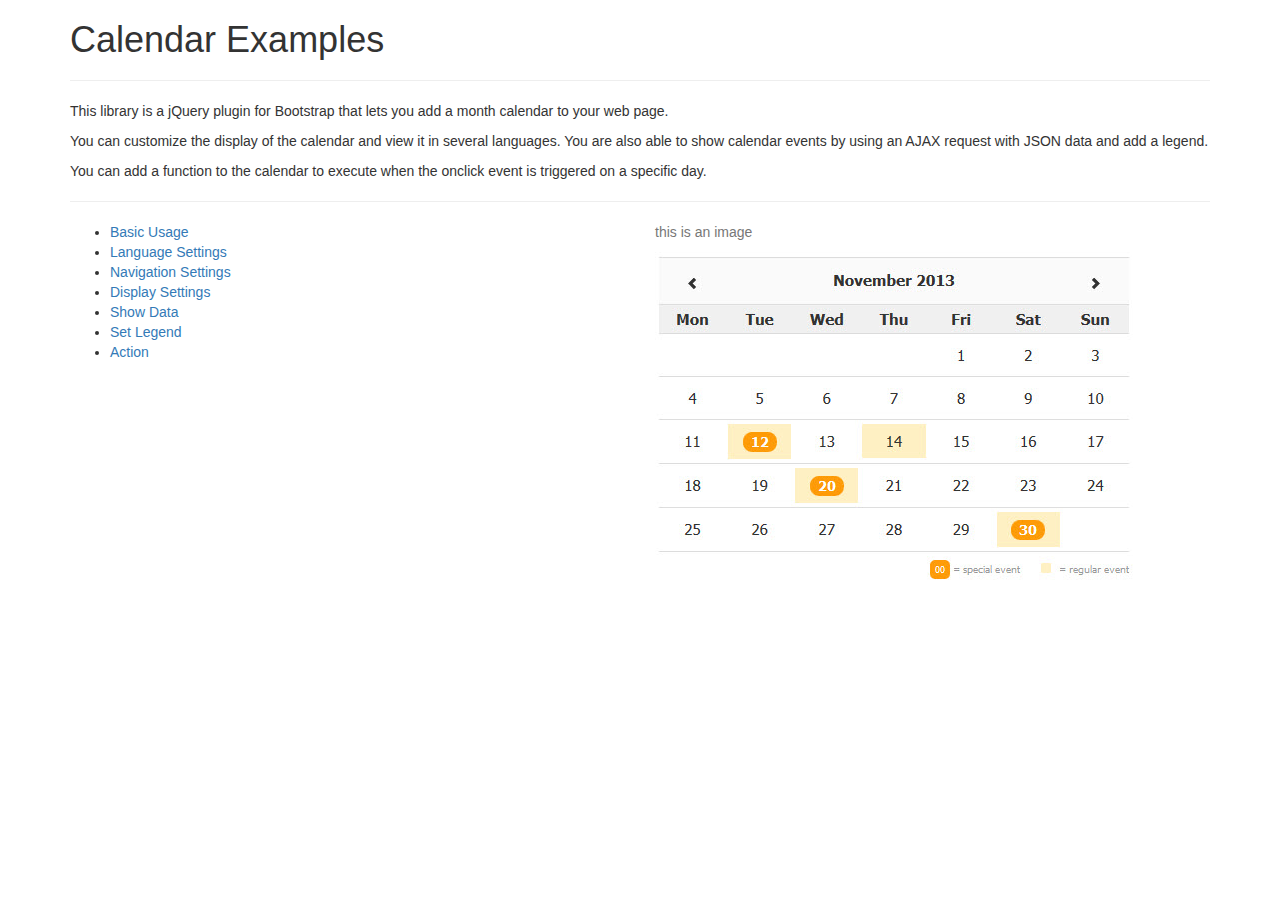
<file: calendar/examples/index.html>
<!DOCTYPE html>
<html>
<head>
    <title>Zabuto | Calendar | Examples</title>
    <meta name="robots" content="noindex, nofollow">
    <meta http-equiv="Content-Type" content="text/html; charset=UTF-8">

    <!-- jQuery CDN -->
    <script src="//ajax.googleapis.com/ajax/libs/jquery/2.0.3/jquery.min.js"></script>

    <!-- Bootstrap CDN -->
    <link rel="stylesheet" href="//netdna.bootstrapcdn.com/bootstrap/3.0.2/css/bootstrap.min.css">
    <script src="//netdna.bootstrapcdn.com/bootstrap/3.0.2/js/bootstrap.min.js"></script>

    <!-- HTML5 shim and Respond.js IE8 support of HTML5 elements and media queries -->
    <!--[if lt IE 9]>
    <script src="//oss.maxcdn.com/libs/html5shiv/3.7.0/html5shiv.js"></script>
    <script src="//oss.maxcdn.com/libs/respond.js/1.3.0/respond.min.js"></script>
    <![endif]-->

    <!-- Zabuto -->
    <link rel="stylesheet" type="text/css" href="//zabuto.com/assets/css/style.css">
    <link rel="stylesheet" type="text/css" href="//zabuto.com/assets/css/examples.css">

</head>
<body>

<!-- container -->
<div class="container example">

    <h1>
        Calendar <span>Examples</span>
    </h1>

    <hr>

    <p>This library is a jQuery plugin for Bootstrap that lets you add a month calendar to your web page.</p>

    <p>You can customize the display of the calendar and view it in several languages.
        You are also able to show calendar events by using an AJAX request with JSON data and add a legend.

    <p>You can add a function to the calendar to execute when the onclick event is triggered on a specific day.</p>

    <hr>

    <div class="row">
        <div class="col-xs-5">

            <ul>
                <li><a href="basic_usage.html">Basic Usage</a></li>
                <li><a href="language_settings.html">Language Settings</a></li>
                <li><a href="navigation_settings.html">Navigation Settings</a></li>
                <li><a href="display_settings.html">Display Settings</a></li>
                <li><a href="show_data.html">Show Data</a></li>
                <li><a href="set_legend.html">Set Legend</a></li>
                <li><a href="action.html">Action</a></li>
            </ul>

        </div>
        <div class="col-xs-6 col-xs-offset-1">

            <p class="text-muted">this is an image</p>
            <img src="example.jpg" alt="Example image">

        </div>
    </div>

</div>
<!-- /container -->

</body>
</html>
</file>
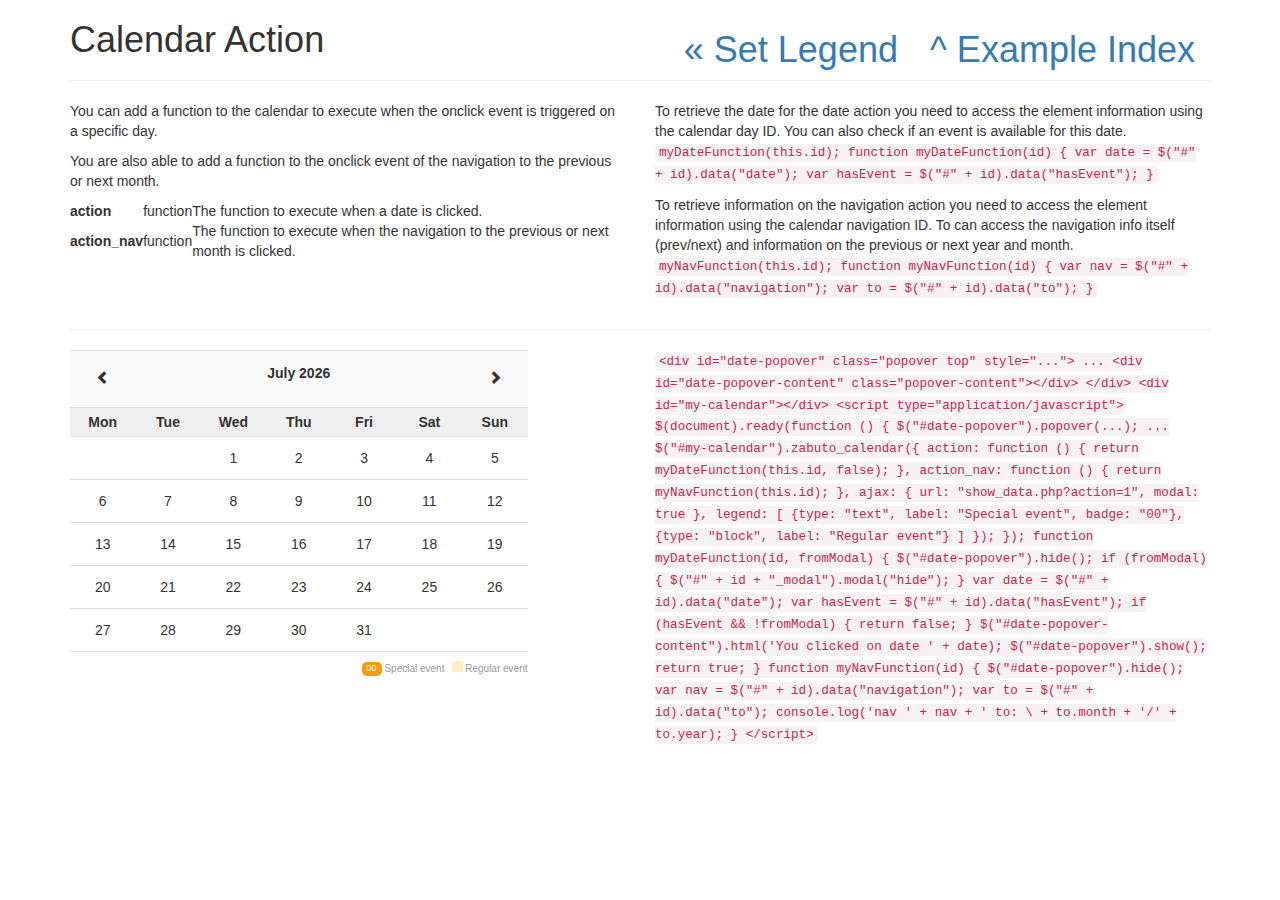
<file: calendar/examples/action.html>
<!DOCTYPE html>
<html>
<head>
    <title>Zabuto | Calendar | Action</title>
    <meta name="robots" content="noindex, nofollow">
    <meta http-equiv="Content-Type" content="text/html; charset=UTF-8">

    <!-- jQuery CDN -->
    <script src="//ajax.googleapis.com/ajax/libs/jquery/2.0.3/jquery.min.js"></script>

    <!-- Bootstrap CDN -->
    <link rel="stylesheet" href="//netdna.bootstrapcdn.com/bootstrap/3.0.2/css/bootstrap.min.css">
    <script src="//netdna.bootstrapcdn.com/bootstrap/3.0.2/js/bootstrap.min.js"></script>

    <!-- HTML5 shim and Respond.js IE8 support of HTML5 elements and media queries -->
    <!--[if lt IE 9]>
    <script src="//oss.maxcdn.com/libs/html5shiv/3.7.0/html5shiv.js"></script>
    <script src="//oss.maxcdn.com/libs/respond.js/1.3.0/respond.min.js"></script>
    <![endif]-->

    <!-- Zabuto -->
    <link rel="stylesheet" type="text/css" href="//zabuto.com/assets/css/style.css">
    <link rel="stylesheet" type="text/css" href="//zabuto.com/assets/css/examples.css">

    <!-- Zabuto Calendar -->
    <script src="../zabuto_calendar.min.js"></script>
    <link rel="stylesheet" type="text/css" href="../zabuto_calendar.min.css">

</head>
<body>

<!-- container -->
<div class="container example">

    <h1>
        Calendar <span>Action</span>
        <ul class="nav nav-pills pull-right">
            <li><a class="pull-right" href="set_legend.html">&laquo; Set Legend</a></li>
            <li><a class="pull-right" href="index.html">^ Example Index</a></li>
        </ul>
    </h1>

    <hr>

    <div class="row">
        <div class="col-xs-6">
            <p>You can add a function to the calendar to execute when the onclick event is triggered on a specific
                day.</p>

            <p>You are also able to add a function to the onclick event of the navigation to the previous or next month.</p>

            <table>
                <tr>
                    <th>action</th>
                    <td class="type">function</td>
                    <td>The function to execute when a date is clicked.</td>
                </tr>
                <tr>
                    <th>action_nav</th>
                    <td class="type">function</td>
                    <td>The function to execute when the navigation to the previous or next month is clicked.</td>
                </tr>
            </table>
        </div>
        <div class="col-xs-6">
            <p>To retrieve the date for the date action you need to access the element information using the calendar
                day ID. You can also check if an event is available for this date.
<code>
myDateFunction(this.id);
function myDateFunction(id) {
  var date = $("#" + id).data("date");
  var hasEvent = $("#" + id).data("hasEvent");
}
</code>
            </p>

            <p>To retrieve information on the navigation action you need to access the element information using the
                calendar navigation ID. To can access the navigation info itself (prev/next) and information on the
                previous or next year and month.
<code>
myNavFunction(this.id);
function myNavFunction(id) {
  var nav = $("#" + id).data("navigation");
  var to = $("#" + id).data("to");
}
</code>
            </p>
        </div>
    </div>

    <hr>

    <div class="row">
        <div class="col-xs-5">

            <div id="date-popover" class="popover top"
                 style="cursor: pointer; display: block; margin-left: 33%; margin-top: -50px; width: 175px;">
                <div class="arrow"></div>
                <h3 class="popover-title" style="display: none;"></h3>

                <div id="date-popover-content" class="popover-content"></div>
            </div>

            <div id="my-calendar"></div>

            <script type="application/javascript">
                $(document).ready(function () {
                    $("#date-popover").popover({html: true, trigger: "manual"});
                    $("#date-popover").hide();
                    $("#date-popover").click(function (e) {
                        $(this).hide();
                    });

                    $("#my-calendar").zabuto_calendar({
                        action: function () {
                            return myDateFunction(this.id, false);
                        },
                        action_nav: function () {
                            return myNavFunction(this.id);
                        },
                        ajax: {
                            url: "show_data.php?action=1",
                            modal: true
                        },
                        legend: [
                            {type: "text", label: "Special event", badge: "00"},
                            {type: "block", label: "Regular event"}
                        ]
                    });
                });

                function myDateFunction(id, fromModal) {
                    $("#date-popover").hide();
                    if (fromModal) {
                        $("#" + id + "_modal").modal("hide");
                    }
                    var date = $("#" + id).data("date");
                    var hasEvent = $("#" + id).data("hasEvent");
                    if (hasEvent && !fromModal) {
                        return false;
                    }
                    $("#date-popover-content").html('You clicked on date ' + date);
                    $("#date-popover").show();
                    return true;
                }

                function myNavFunction(id) {
                    $("#date-popover").hide();
                    var nav = $("#" + id).data("navigation");
                    var to = $("#" + id).data("to");
                    console.log('nav ' + nav + ' to: ' + to.month + '/' + to.year);
                }
            </script>

        </div>
        <div class="col-xs-6 col-xs-offset-1">

<code>
&lt;div id=&quot;date-popover&quot; class=&quot;popover top&quot; style=&quot;...&quot;&gt;
    ...
    &lt;div id=&quot;date-popover-content&quot; class=&quot;popover-content&quot;&gt;&lt;/div&gt;
&lt;/div&gt;

&lt;div id=&quot;my-calendar&quot;&gt;&lt;/div&gt;

&lt;script type=&quot;application/javascript&quot;&gt;
    $(document).ready(function () {
        $(&quot;#date-popover&quot;).popover(...);
        ...

        $(&quot;#my-calendar&quot;).zabuto_calendar({
            <span>action: function () {
                return myDateFunction(this.id, false);
            },
            action_nav: function () {
                return myNavFunction(this.id);
            }</span>,
            ajax: {
                url: &quot;show_data.php?action=1&quot;,
                modal: true
            },
            legend: [
                {type: &quot;text&quot;, label: &quot;Special event&quot;, badge: &quot;00&quot;},
                {type: &quot;block&quot;, label: &quot;Regular event&quot;}
            ]
        });
    });

    <span>function myDateFunction(id, fromModal) {
        $(&quot;#date-popover&quot;).hide();
        if (fromModal) {
            $(&quot;#&quot; + id + &quot;_modal&quot;).modal(&quot;hide&quot;);
        }
        var date = $(&quot;#&quot; + id).data(&quot;date&quot;);
        var hasEvent = $(&quot;#&quot; + id).data(&quot;hasEvent&quot;);
        if (hasEvent &amp;&amp; !fromModal) {
            return false;
        }
        $(&quot;#date-popover-content&quot;).html('You clicked on date ' + date);
        $(&quot;#date-popover&quot;).show();
        return true;
    }

    function myNavFunction(id) {
        $(&quot;#date-popover&quot;).hide();
        var nav = $(&quot;#&quot; + id).data(&quot;navigation&quot;);
        var to = $(&quot;#&quot; + id).data(&quot;to&quot;);
        console.log('nav ' + nav + ' to: \ + to.month + '/' + to.year);
    }</span>
&lt;/script&gt;
</code>

        </div>
    </div>
</div>
<!-- /container -->

</body>
</html>
</file>
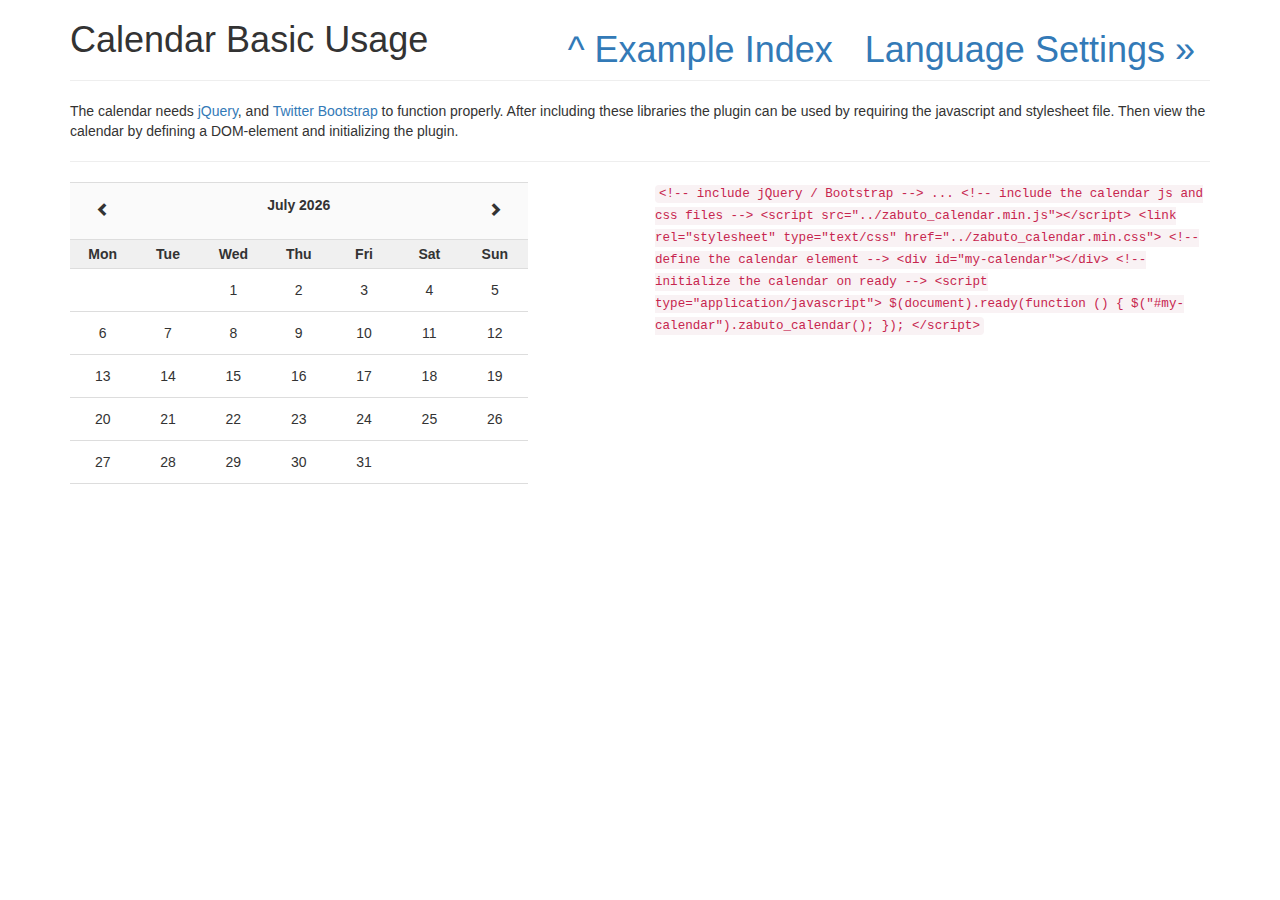
<file: calendar/examples/basic_usage.html>
<!DOCTYPE html>
<html>
<head>
    <title>Zabuto | Calendar | Basic Usage</title>
    <meta name="robots" content="noindex, nofollow">
    <meta http-equiv="Content-Type" content="text/html; charset=UTF-8">

    <!-- jQuery CDN -->
    <script src="//ajax.googleapis.com/ajax/libs/jquery/2.0.3/jquery.min.js"></script>

    <!-- Bootstrap CDN -->
    <link rel="stylesheet" href="//netdna.bootstrapcdn.com/bootstrap/3.0.2/css/bootstrap.min.css">
    <script src="//netdna.bootstrapcdn.com/bootstrap/3.0.2/js/bootstrap.min.js"></script>

    <!-- HTML5 shim and Respond.js IE8 support of HTML5 elements and media queries -->
    <!--[if lt IE 9]>
    <script src="//oss.maxcdn.com/libs/html5shiv/3.7.0/html5shiv.js"></script>
    <script src="//oss.maxcdn.com/libs/respond.js/1.3.0/respond.min.js"></script>
    <![endif]-->

    <!-- Zabuto -->
    <link rel="stylesheet" type="text/css" href="//zabuto.com/assets/css/style.css">
    <link rel="stylesheet" type="text/css" href="//zabuto.com/assets/css/examples.css">

    <!-- Zabuto Calendar -->
    <script src="../zabuto_calendar.min.js"></script>
    <link rel="stylesheet" type="text/css" href="../zabuto_calendar.min.css">

</head>
<body>

<!-- container -->
<div class="container example">

    <h1>
        Calendar <span>Basic Usage</span>
        <ul class="nav nav-pills pull-right">
            <li><a class="pull-right" href="index.html">^ Example Index</a></li>
            <li><a class="pull-right" href="language_settings.html">Language Settings &raquo;</a></li>
        </ul>
    </h1>

    <hr>

    <p>The calendar needs <a href="http://jquery.com/" target="_blank">jQuery</a>, and
        <a href="http://getbootstrap.com" target="_blank">Twitter Bootstrap</a> to function properly.
        After including these libraries the plugin can be used by requiring the javascript and stylesheet file.
        Then view the calendar by defining a DOM-element and initializing the plugin.</p>

    <hr>

    <div class="row">
        <div class="col-xs-5">

            <div id="my-calendar"></div>

            <script type="application/javascript">
                $(document).ready(function () {
                    $("#my-calendar").zabuto_calendar();
                });
            </script>

        </div>
        <div class="col-xs-6 col-xs-offset-1">

<code>
&lt;!-- include jQuery / Bootstrap --&gt;
...

&lt;!-- include the calendar js and css files --&gt;
&lt;script src=&quot;../zabuto_calendar.min.js&quot;&gt;&lt;/script&gt;
&lt;link rel=&quot;stylesheet&quot; type=&quot;text/css&quot; href=&quot;../zabuto_calendar.min.css&quot;&gt;

&lt;!-- define the calendar element --&gt;
&lt;div id=&quot;my-calendar&quot;&gt;&lt;/div&gt;

&lt;!-- initialize the calendar on ready --&gt;
&lt;script type=&quot;application/javascript&quot;&gt;
    $(document).ready(function () {
        $(&quot;#my-calendar&quot;).zabuto_calendar();
    });
&lt;/script&gt;
</code>

        </div>
    </div>

</div>
<!-- /container -->

</body>
</html>
</file>
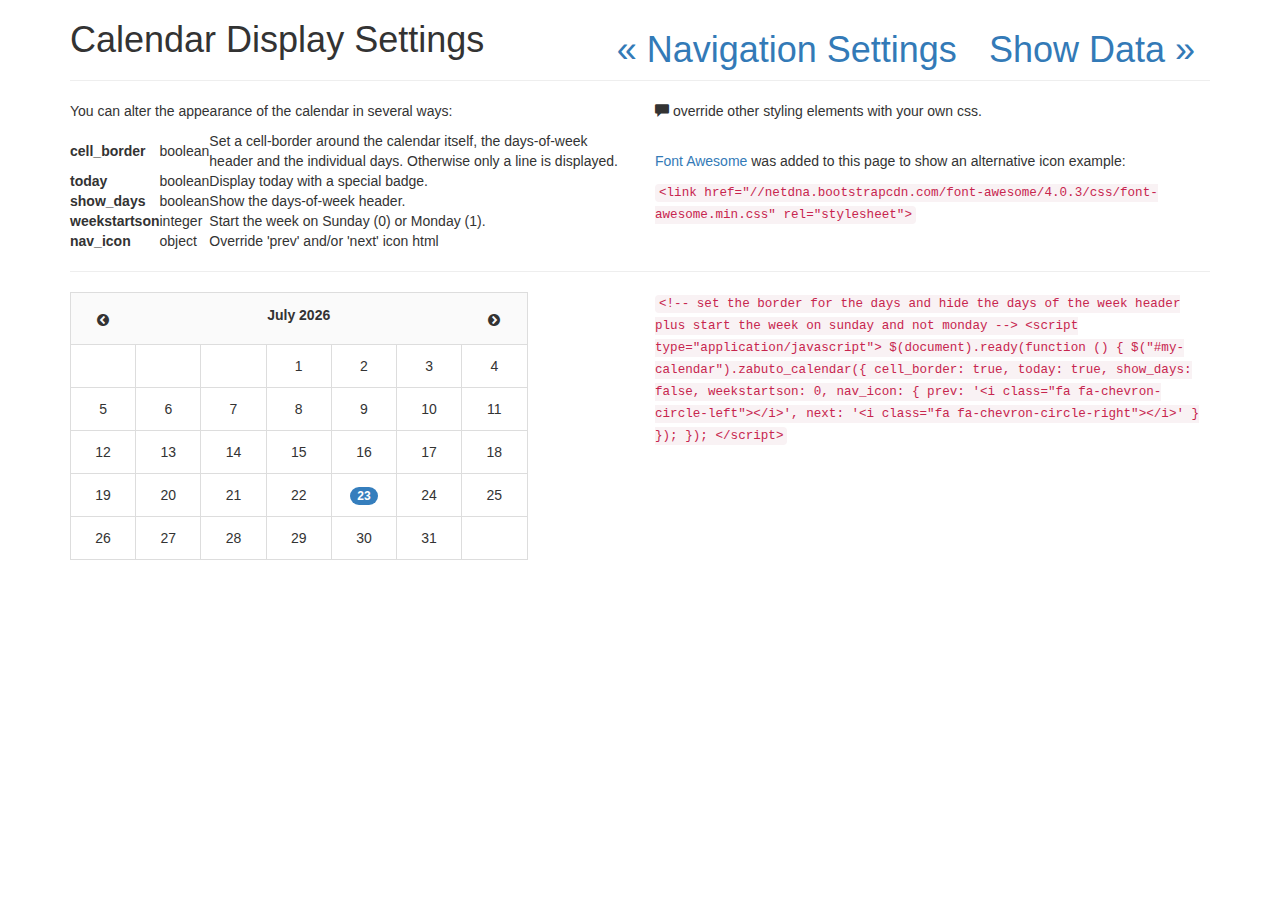
<file: calendar/examples/display_settings.html>
<!DOCTYPE html>
<html>
<head>
    <title>Zabuto | Calendar | Display Settings</title>
    <meta name="robots" content="noindex, nofollow">
    <meta http-equiv="Content-Type" content="text/html; charset=UTF-8">

    <!-- jQuery CDN -->
    <script src="//ajax.googleapis.com/ajax/libs/jquery/2.0.3/jquery.min.js"></script>

    <!-- Bootstrap CDN -->
    <link rel="stylesheet" href="//netdna.bootstrapcdn.com/bootstrap/3.0.2/css/bootstrap.min.css">
    <script src="//netdna.bootstrapcdn.com/bootstrap/3.0.2/js/bootstrap.min.js"></script>

    <!-- HTML5 shim and Respond.js IE8 support of HTML5 elements and media queries -->
    <!--[if lt IE 9]>
    <script src="//oss.maxcdn.com/libs/html5shiv/3.7.0/html5shiv.js"></script>
    <script src="//oss.maxcdn.com/libs/respond.js/1.3.0/respond.min.js"></script>
    <![endif]-->

    <!-- Font Awesome CDN -->
    <link href="//netdna.bootstrapcdn.com/font-awesome/4.0.3/css/font-awesome.min.css" rel="stylesheet">

    <!-- Zabuto -->
    <link rel="stylesheet" type="text/css" href="//zabuto.com/assets/css/style.css">
    <link rel="stylesheet" type="text/css" href="//zabuto.com/assets/css/examples.css">

    <!-- Zabuto Calendar -->
    <script src="../zabuto_calendar.min.js"></script>
    <link rel="stylesheet" type="text/css" href="../zabuto_calendar.min.css">

</head>
<body>

<!-- container -->
<div class="container example">

    <h1>
        Calendar <span>Display Settings</span>
        <ul class="nav nav-pills pull-right">
            <li><a class="pull-right" href="navigation_settings.html">&laquo; Navigation Settings</a></li>
            <li><a class="pull-right" href="show_data.html">Show Data &raquo;</a></li>
        </ul>
    </h1>

    <hr>

    <div class="row">
        <div class="col-xs-6">
            <p>You can alter the appearance of the calendar in several ways:</p>
            <table>
                <tr>
                    <th>cell_border</th>
                    <td class="type">boolean</td>
                    <td>Set a cell-border around the calendar itself, the days-of-week header and the individual days.
                        Otherwise only a line is displayed.
                    </td>
                </tr>
                <tr>
                    <th>today</th>
                    <td class="type">boolean</td>
                    <td>Display today with a special badge.</td>
                </tr>
                <tr>
                    <th>show_days</th>
                    <td class="type">boolean</td>
                    <td>Show the days-of-week header.</td>
                </tr>
                <tr>
                    <th>weekstartson</th>
                    <td class="type">integer</td>
                    <td>Start the week on Sunday (0) or Monday (1).</td>
                </tr>
                <tr>
                    <th>nav_icon</th>
                    <td class="type">object</td>
                    <td>Override 'prev' and/or 'next' icon html</td>
                </tr>
            </table>
        </div>
        <div class="col-xs-6">
            <p class="comment"><span class="glyphicon glyphicon-comment"></span> override other styling elements with
                your own css.</p>
            <br>

            <p><a href="http://fontawesome.io/" target="_blank">Font Awesome</a> was added to this page to show an
                alternative icon example:</p>
            <code>&lt;link href=&quot;//netdna.bootstrapcdn.com/font-awesome/4.0.3/css/font-awesome.min.css&quot; rel=&quot;stylesheet&quot;&gt;</code>
        </div>
    </div>

    <hr>

    <div class="row">
        <div class="col-xs-5">

            <div id="my-calendar"></div>

            <script type="application/javascript">
                $(document).ready(function () {
                    $("#my-calendar").zabuto_calendar({
                        cell_border: true,
                        today: true,
                        show_days: false,
                        weekstartson: 0,
                        nav_icon: {
                            prev: '<i class="fa fa-chevron-circle-left"></i>',
                            next: '<i class="fa fa-chevron-circle-right"></i>'
                        }
                    });
                });
            </script>

        </div>
        <div class="col-xs-6 col-xs-offset-1">

<code>
&lt;!-- set the border for the days and hide the days of the week header
     plus start the week on sunday and not monday --&gt;
&lt;script type=&quot;application/javascript&quot;&gt;
  $(document).ready(function () {
    $(&quot;#my-calendar&quot;).zabuto_calendar({
      <span>cell_border: true,
      today: true,
      show_days: false,
      weekstartson: 0,
      nav_icon: {
        prev: '&lt;i class=&quot;fa fa-chevron-circle-left&quot;&gt;&lt;/i&gt;',
        next: '&lt;i class=&quot;fa fa-chevron-circle-right&quot;&gt;&lt;/i&gt;'
      }</span>
    });
  });
&lt;/script&gt;
</code>

        </div>
    </div>

</div>
<!-- /container -->

</body>
</html>
</file>
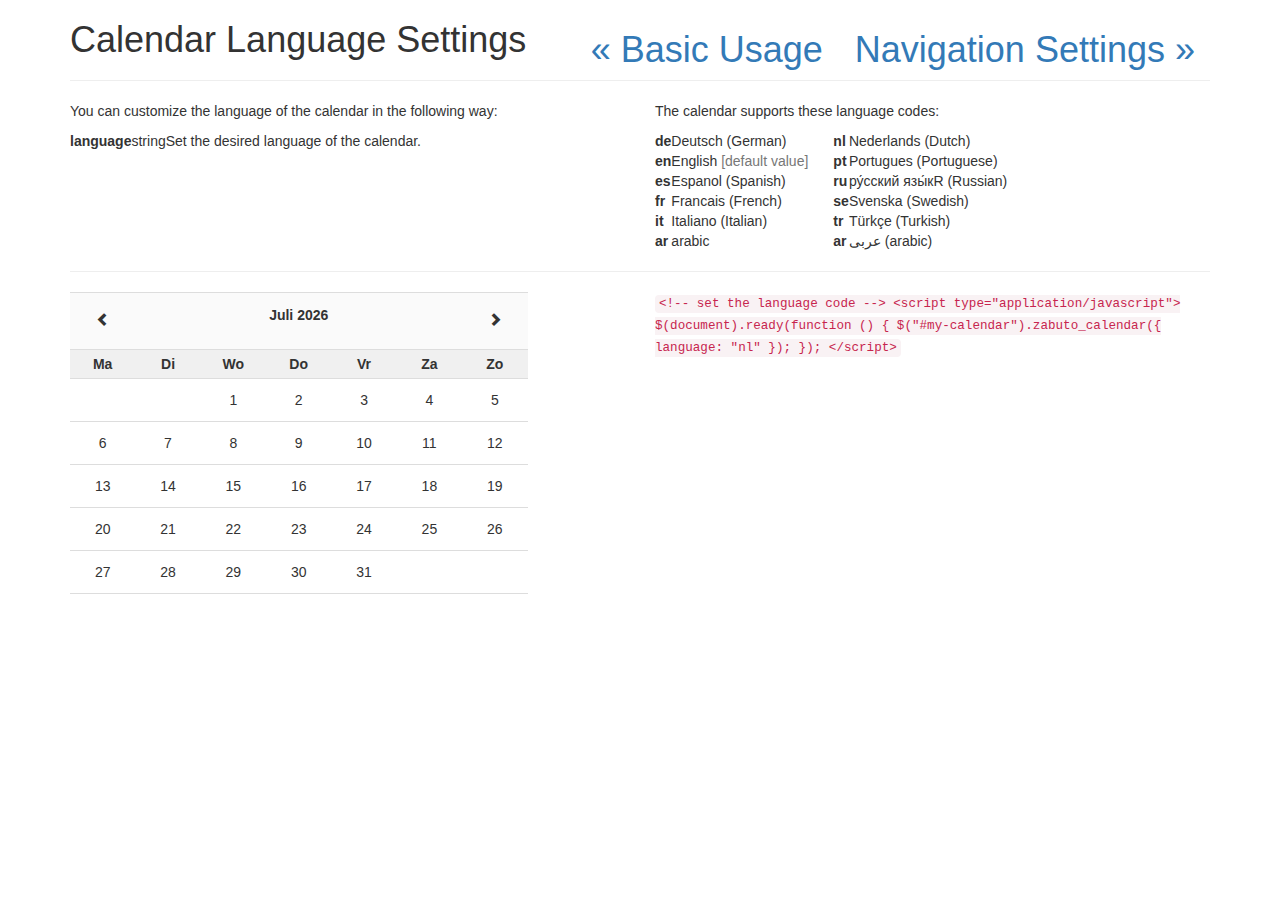
<file: calendar/examples/language_settings.html>
<!DOCTYPE html>
<html>
<head>
    <title>Zabuto | Calendar | Language Settings</title>
    <meta name="robots" content="noindex, nofollow">
    <meta http-equiv="Content-Type" content="text/html; charset=UTF-8">

    <!-- jQuery CDN -->
    <script src="//ajax.googleapis.com/ajax/libs/jquery/2.0.3/jquery.min.js"></script>

    <!-- Bootstrap CDN -->
    <link rel="stylesheet" href="//netdna.bootstrapcdn.com/bootstrap/3.0.2/css/bootstrap.min.css">
    <script src="//netdna.bootstrapcdn.com/bootstrap/3.0.2/js/bootstrap.min.js"></script>

    <!-- HTML5 shim and Respond.js IE8 support of HTML5 elements and media queries -->
    <!--[if lt IE 9]>
    <script src="//oss.maxcdn.com/libs/html5shiv/3.7.0/html5shiv.js"></script>
    <script src="//oss.maxcdn.com/libs/respond.js/1.3.0/respond.min.js"></script>
    <![endif]-->

    <!-- Zabuto -->
    <link rel="stylesheet" type="text/css" href="//zabuto.com/assets/css/style.css">
    <link rel="stylesheet" type="text/css" href="//zabuto.com/assets/css/examples.css">

    <!-- Zabuto Calendar -->
    <script src="../zabuto_calendar.min.js"></script>
    <link rel="stylesheet" type="text/css" href="../zabuto_calendar.min.css">

</head>
<body>

<!-- container -->
<div class="container example">

    <h1>
        Calendar <span>Language Settings</span>
        <ul class="nav nav-pills pull-right">
            <li><a class="pull-right" href="basic_usage.html">&laquo; Basic Usage</a></li>
            <li><a class="pull-right" href="navigation_settings.html">Navigation Settings &raquo;</a></li>
        </ul>
    </h1>

    <hr>

    <div class="row">
        <div class="col-xs-6">
            <p>You can customize the language of the calendar in the following way:</p>
            <table>
                <tr>
                    <th>language</th>
                    <td class="type">string</td>
                    <td>Set the desired language of the calendar.</td>
                </tr>
            </table>
        </div>
        <div class="col-xs-6">
            <p>The calendar supports these language codes:</p>
            <table>
                <tr>
                    <th class="type">de</th>
                    <td>Deutsch (German)</td>
                    <td style="width: 25px;">&nbsp;</td>
                    <th class="type">nl</th>
                    <td>Nederlands (Dutch)</td>
                </tr>
                <tr>
                    <th class="type">en</th>
                    <td>English <span class="text-muted">[default value]</span></td>
                    <td>&nbsp;</td>
                    <th class="type">pt</th>
                    <td>Portugues (Portuguese)</td>
                </tr>
                <tr>
                    <th class="type">es</th>
                    <td>Espanol (Spanish)</td>
                    <td>&nbsp;</td>
                    <th class="type">ru</th>
                    <td>ру́сский язы́кR (Russian)</td>
                </tr>
                <tr>
                    <th class="type">fr</th>
                    <td>Francais (French)</td>
                    <td>&nbsp;</td>
                    <th class="type">se</th>
                    <td>Svenska (Swedish)</td>
                </tr>
                <tr>
                    <th class="type">it</th>
                    <td>Italiano (Italian)</td>
                    <td>&nbsp;</td>
                    <th class="type">tr</th>
                    <td>Türkçe (Turkish)</td>
                </tr>
                <tr>
                    <th class="type">ar</th>
                    <td>arabic</td>
                    <td>&nbsp;</td>
                    <th class="type">ar</th>
                    <td>عربى (arabic)</td>
                </tr>
            </table>
        </div>
    </div>

    <hr>

    <div class="row">
        <div class="col-xs-5">

            <div id="my-calendar"></div>

            <script type="application/javascript">
                $(document).ready(function () {
                    $("#my-calendar").zabuto_calendar({
                        language: "nl"
                    });
                });
            </script>

        </div>
        <div class="col-xs-6 col-xs-offset-1">

<code>
    &lt;!-- set the language code --&gt;
    &lt;script type=&quot;application/javascript&quot;&gt;
    $(document).ready(function () {
    $(&quot;#my-calendar&quot;).zabuto_calendar({
    <span>language: &quot;nl&quot;</span>
    });
    });
    &lt;/script&gt;
</code>

        </div>
    </div>

</div>
<!-- /container -->

</body>
</html>
</file>
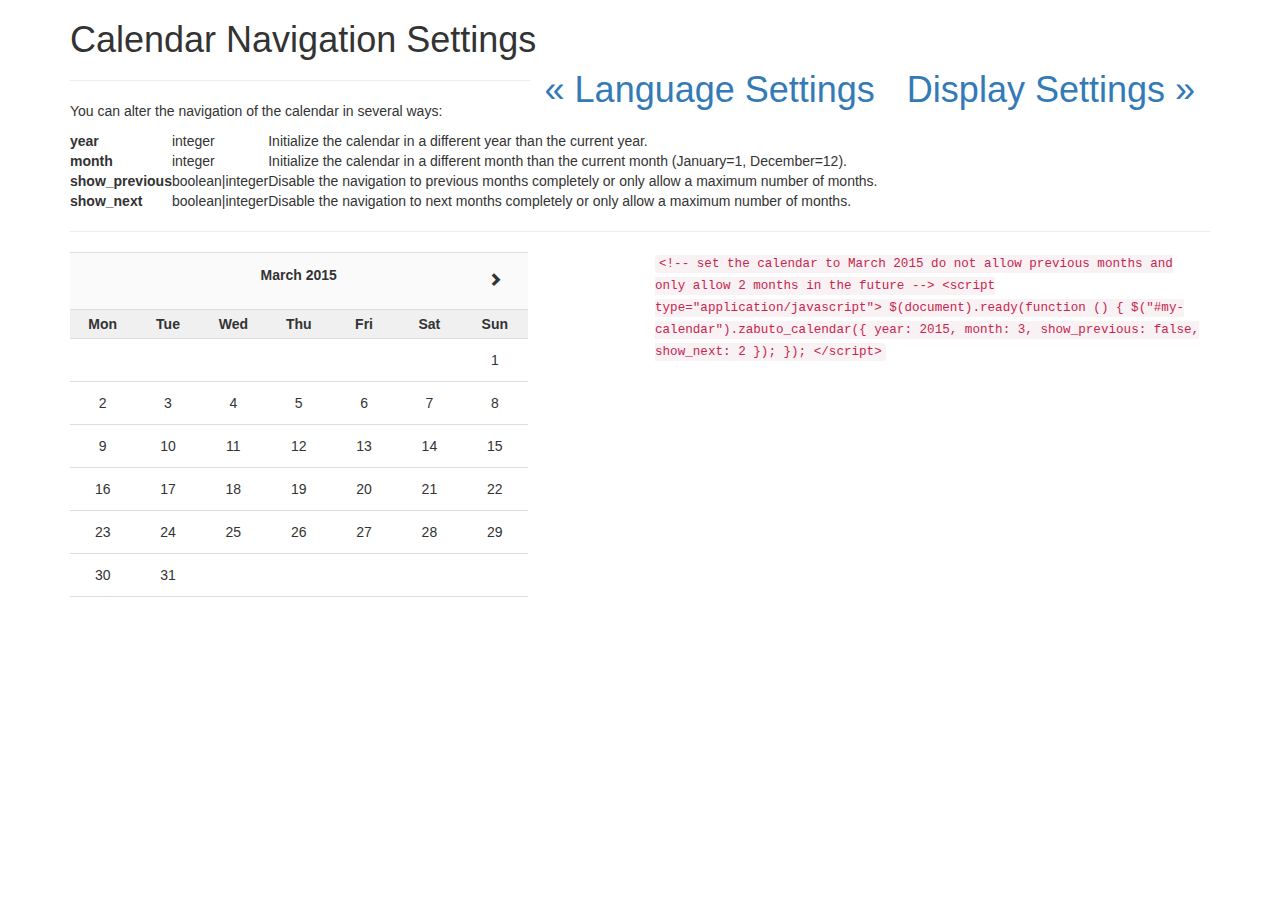
<file: calendar/examples/navigation_settings.html>
<!DOCTYPE html>
<html>
<head>
    <title>Zabuto | Calendar | Navigation Settings</title>
    <meta name="robots" content="noindex, nofollow">
    <meta http-equiv="Content-Type" content="text/html; charset=UTF-8">

    <!-- jQuery CDN -->
    <script src="//ajax.googleapis.com/ajax/libs/jquery/2.0.3/jquery.min.js"></script>

    <!-- Bootstrap CDN -->
    <link rel="stylesheet" href="//netdna.bootstrapcdn.com/bootstrap/3.0.2/css/bootstrap.min.css">
    <script src="//netdna.bootstrapcdn.com/bootstrap/3.0.2/js/bootstrap.min.js"></script>

    <!-- HTML5 shim and Respond.js IE8 support of HTML5 elements and media queries -->
    <!--[if lt IE 9]>
    <script src="//oss.maxcdn.com/libs/html5shiv/3.7.0/html5shiv.js"></script>
    <script src="//oss.maxcdn.com/libs/respond.js/1.3.0/respond.min.js"></script>
    <![endif]-->

    <!-- Zabuto -->
    <link rel="stylesheet" type="text/css" href="//zabuto.com/assets/css/style.css">
    <link rel="stylesheet" type="text/css" href="//zabuto.com/assets/css/examples.css">

    <!-- Zabuto Calendar -->
    <script src="../zabuto_calendar.min.js"></script>
    <link rel="stylesheet" type="text/css" href="../zabuto_calendar.min.css">

</head>
<body>

<!-- container -->
<div class="container example">

    <h1>
        Calendar <span>Navigation Settings</span>
        <ul class="nav nav-pills pull-right">
            <li><a class="pull-right" href="language_settings.html">&laquo; Language Settings</a></li>
            <li><a class="pull-right" href="display_settings.html">Display Settings &raquo;</a></li>
        </ul>
    </h1>

    <hr>

    <p>You can alter the navigation of the calendar in several ways:</p>
    <table>
        <tr>
            <th>year</th>
            <td class="type">integer</td>
            <td>Initialize the calendar in a different year than the current year.</td>
        </tr>
        <tr>
            <th>month</th>
            <td class="type">integer</td>
            <td>Initialize the calendar in a different month than the current month (January=1, December=12).</td>
        </tr>
        <tr>
            <th>show_previous</th>
            <td class="type">boolean|integer</td>
            <td>Disable the navigation to previous months completely or only allow a maximum number of months.</td>
        </tr>
        <tr>
            <th>show_next</th>
            <td class="type">boolean|integer</td>
            <td>Disable the navigation to next months completely or only allow a maximum number of months.</td>
        </tr>
    </table>

    <hr>

    <div class="row">
        <div class="col-xs-5">

            <div id="my-calendar"></div>

            <script type="application/javascript">
                $(document).ready(function () {
                    $("#my-calendar").zabuto_calendar({
                        year: 2015,
                        month: 3,
                        show_previous: false,
                        show_next: 2
                    });
                });
            </script>

        </div>
        <div class="col-xs-6 col-xs-offset-1">

<code>
&lt;!-- set the calendar to March 2015
     do not allow previous months and only
     allow 2 months in the future --&gt;
&lt;script type=&quot;application/javascript&quot;&gt;
  $(document).ready(function () {
    $(&quot;#my-calendar&quot;).zabuto_calendar({
      <span>year: 2015,
      month: 3,
      show_previous: false,
      show_next: 2</span>
    });
  });
&lt;/script&gt;
</code>

        </div>
    </div>

</div>
<!-- /container -->

</body>
</html>
</file>
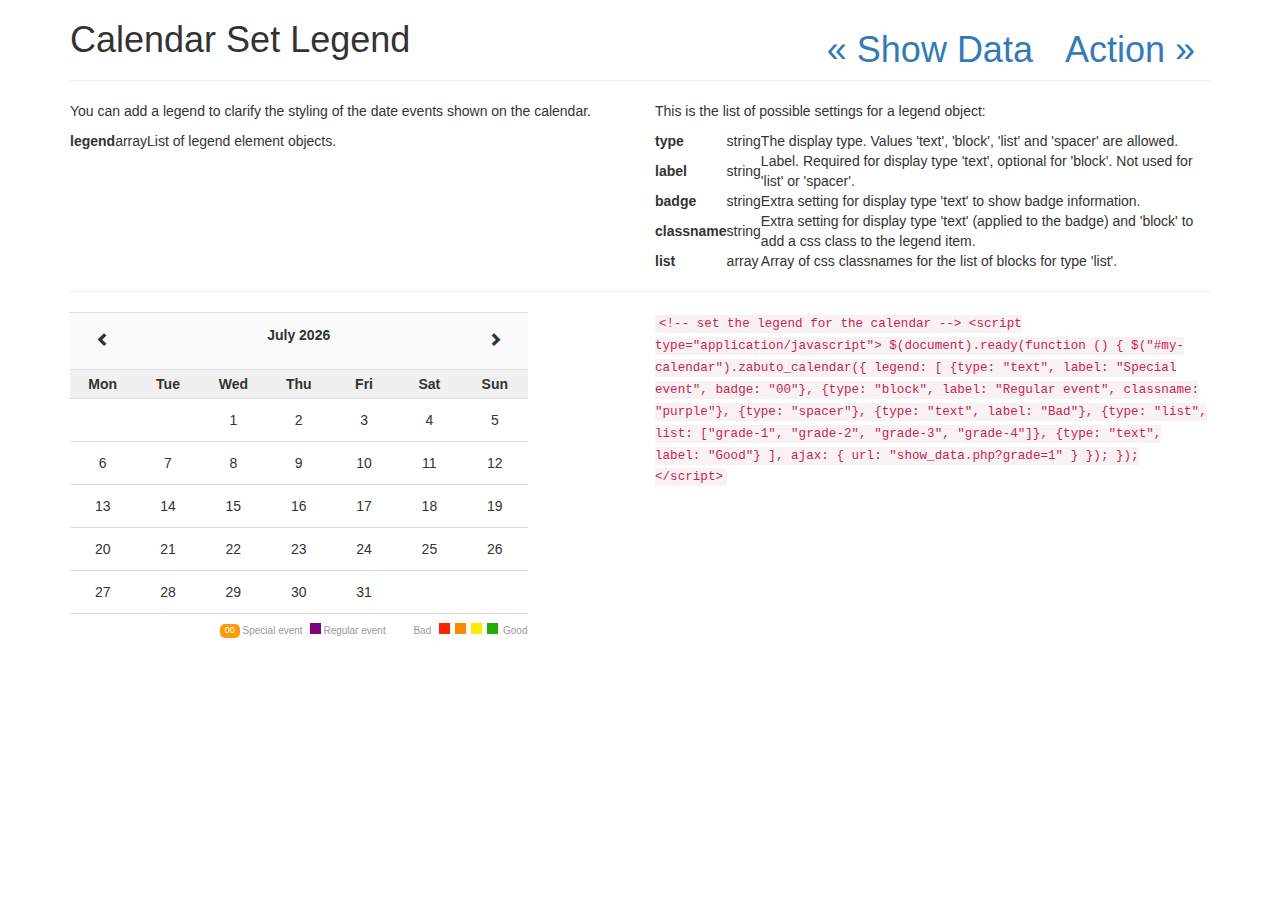
<file: calendar/examples/set_legend.html>
<!DOCTYPE html>
<html>
<head>
    <title>Zabuto | Calendar | Set Legend</title>
    <meta name="robots" content="noindex, nofollow">
    <meta http-equiv="Content-Type" content="text/html; charset=UTF-8">

    <!-- jQuery CDN -->
    <script src="//ajax.googleapis.com/ajax/libs/jquery/2.0.3/jquery.min.js"></script>

    <!-- Bootstrap CDN -->
    <link rel="stylesheet" href="//netdna.bootstrapcdn.com/bootstrap/3.0.2/css/bootstrap.min.css">
    <script src="//netdna.bootstrapcdn.com/bootstrap/3.0.2/js/bootstrap.min.js"></script>

    <!-- HTML5 shim and Respond.js IE8 support of HTML5 elements and media queries -->
    <!--[if lt IE 9]>
    <script src="//oss.maxcdn.com/libs/html5shiv/3.7.0/html5shiv.js"></script>
    <script src="//oss.maxcdn.com/libs/respond.js/1.3.0/respond.min.js"></script>
    <![endif]-->

    <!-- Zabuto -->
    <link rel="stylesheet" type="text/css" href="//zabuto.com/assets/css/style.css">
    <link rel="stylesheet" type="text/css" href="//zabuto.com/assets/css/examples.css">

    <!-- Zabuto Calendar -->
    <script src="../zabuto_calendar.min.js"></script>
    <link rel="stylesheet" type="text/css" href="../zabuto_calendar.min.css">

</head>
<body>

<!-- container -->
<div class="container example">

    <h1>
        Calendar <span>Set Legend</span>
        <ul class="nav nav-pills pull-right">
            <li><a class="pull-right" href="show_data.html">&laquo; Show Data</a></li>
            <li><a class="pull-right" href="action.html">Action &raquo;</a></li>
        </ul>
    </h1>

    <hr>

    <div class="row">
        <div class="col-xs-6">
            <p>You can add a legend to clarify the styling of the date events shown on the calendar.</p>
            <table>
                <tr>
                    <th>legend</th>
                    <td class="type">array</td>
                    <td>List of legend element objects.</td>
                </tr>
            </table>
        </div>
        <div class="col-xs-6">
            <p>This is the list of possible settings for a legend object:</p>
            <table>
                <tr>
                    <th class="type">type</th>
                    <td class="type">string</td>
                    <td>The display type. Values 'text', 'block', 'list' and 'spacer' are allowed.</td>
                </tr>
                <tr>
                    <th class="type">label</th>
                    <td class="type">string</td>
                    <td>Label. Required for display type 'text', optional for 'block'. Not used for 'list' or
                        'spacer'.
                    </td>
                </tr>
                <tr>
                    <th class="type">badge</th>
                    <td class="type">string</td>
                    <td>Extra setting for display type 'text' to show badge information.</td>
                </tr>
                <tr>
                    <th class="type">classname</th>
                    <td class="type">string</td>
                    <td>Extra setting for display type 'text' (applied to the badge) and 'block' to add a css class to
                        the legend item.
                    </td>
                </tr>
                <tr>
                    <th class="type">list</th>
                    <td class="type">array</td>
                    <td>Array of css classnames for the list of blocks for type 'list'.</td>
                </tr>
            </table>
        </div>
    </div>

    <hr>

    <div class="row">
        <div class="col-xs-5">

            <div id="my-calendar"></div>

            <style>
                .grade-1 {
                    background-color: #FA2601;
                }

                .grade-2 {
                    background-color: #FA8A00;
                }

                .grade-3 {
                    background-color: #FFEB00;
                }

                .grade-4 {
                    background-color: #27AB00;
                }

                .purple {
                    background-color: purple;
                }
            </style>

            <script type="application/javascript">
                $(document).ready(function () {
                    $("#my-calendar").zabuto_calendar({
                        legend: [
                            {type: "text", label: "Special event", badge: "00"},
                            {type: "block", label: "Regular event", classname: 'purple'},
                            {type: "spacer"},
                            {type: "text", label: "Bad"},
                            {type: "list", list: ["grade-1", "grade-2", "grade-3", "grade-4"]},
                            {type: "text", label: "Good"}
                        ],
                        ajax: {
                            url: "show_data.php?grade=1"
                        }
                    });
                });
            </script>

        </div>
        <div class="col-xs-6 col-xs-offset-1">

<code>
&lt;!-- set the legend for the calendar --&gt;
&lt;script type=&quot;application/javascript&quot;&gt;
  $(document).ready(function () {
    $(&quot;#my-calendar&quot;).zabuto_calendar({
      <span>legend: [
        {type: &quot;text&quot;, label: &quot;Special event&quot;, badge: &quot;00&quot;},
        {type: &quot;block&quot;, label: &quot;Regular event&quot;, classname: &quot;purple&quot;},
        {type: &quot;spacer&quot;},
        {type: &quot;text&quot;, label: &quot;Bad&quot;},
        {type: &quot;list&quot;, list: [&quot;grade-1&quot;, &quot;grade-2&quot;, &quot;grade-3&quot;, &quot;grade-4&quot;]},
        {type: &quot;text&quot;, label: &quot;Good&quot;}
      ]</span>,
      ajax: {
        url: &quot;show_data.php?grade=1&quot;
      }
    });
  });
&lt;/script&gt;
</code>

        </div>
    </div>

</div>
<!-- /container -->

</body>
</html>
</file>
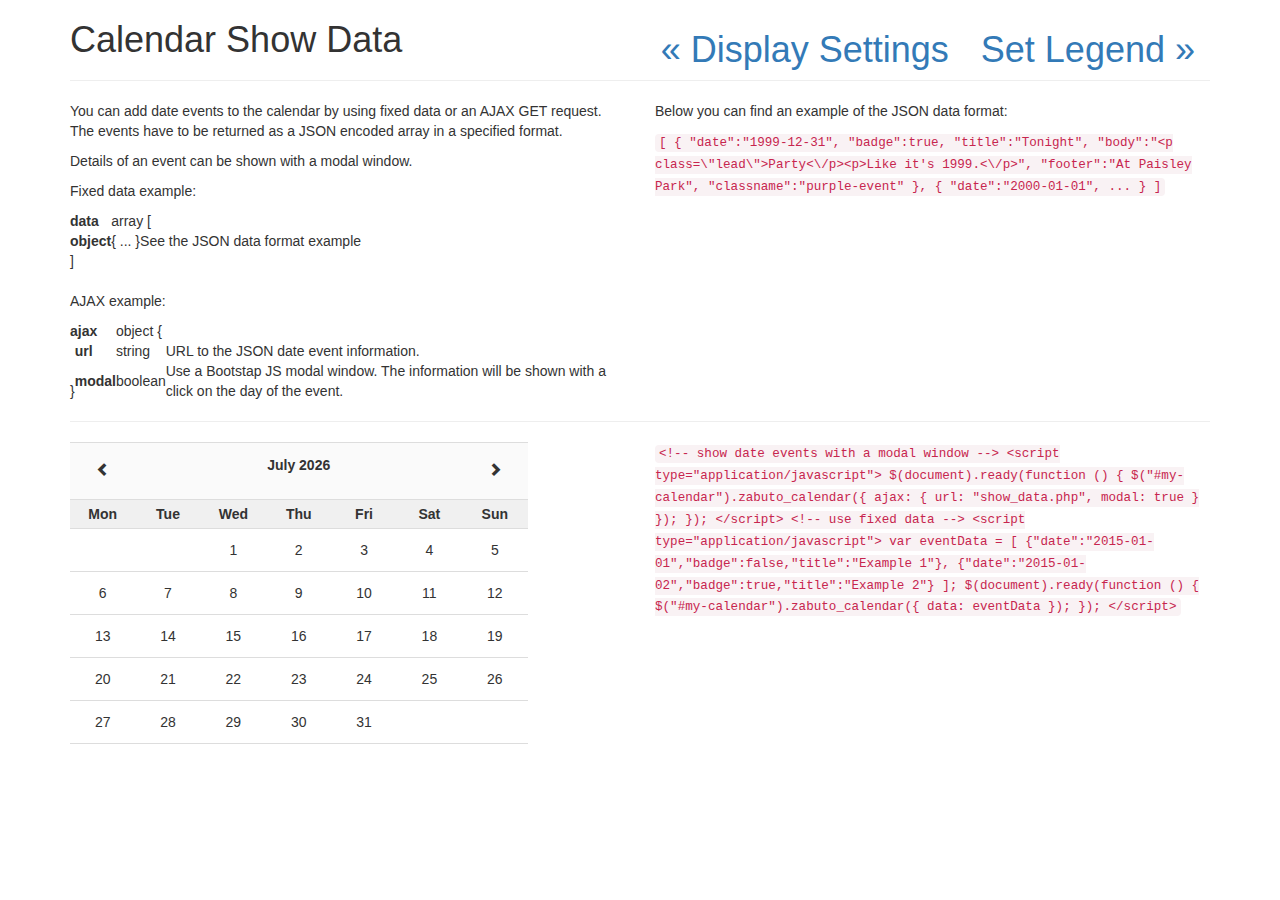
<file: calendar/examples/show_data.html>
<!DOCTYPE html>
<html>
<head>
    <title>Zabuto | Calendar | Show Data</title>
    <meta name="robots" content="noindex, nofollow">
    <meta http-equiv="Content-Type" content="text/html; charset=UTF-8">

    <!-- jQuery CDN -->
    <script src="//ajax.googleapis.com/ajax/libs/jquery/2.0.3/jquery.min.js"></script>

    <!-- Bootstrap CDN -->
    <link rel="stylesheet" href="//netdna.bootstrapcdn.com/bootstrap/3.0.2/css/bootstrap.min.css">
    <script src="//netdna.bootstrapcdn.com/bootstrap/3.0.2/js/bootstrap.min.js"></script>

    <!-- HTML5 shim and Respond.js IE8 support of HTML5 elements and media queries -->
    <!--[if lt IE 9]>
    <script src="//oss.maxcdn.com/libs/html5shiv/3.7.0/html5shiv.js"></script>
    <script src="//oss.maxcdn.com/libs/respond.js/1.3.0/respond.min.js"></script>
    <![endif]-->

    <!-- Zabuto -->
    <link rel="stylesheet" type="text/css" href="//zabuto.com/assets/css/style.css">
    <link rel="stylesheet" type="text/css" href="//zabuto.com/assets/css/examples.css">

    <!-- Zabuto Calendar -->
    <script src="../zabuto_calendar.min.js"></script>
    <link rel="stylesheet" type="text/css" href="../zabuto_calendar.min.css">

</head>
<body>

<!-- container -->
<div class="container example">

    <h1>
        Calendar <span>Show Data</span>
        <ul class="nav nav-pills pull-right">
            <li><a class="pull-right" href="display_settings.html">&laquo; Display Settings</a></li>
            <li><a class="pull-right" href="set_legend.html">Set Legend &raquo;</a></li>
        </ul>
    </h1>

    <hr>

    <div class="row">
        <div class="col-xs-6">
            <p>You can add date events to the calendar by using fixed data or an AJAX GET request.
                The events have to be returned as a JSON encoded array in a specified format.</p>

            <p>Details of an event can be shown with a modal window.</p>

            <p>Fixed data example:</p>
            <table>
                <tr>
                    <th colspan="2">data</th>
                    <td colspan="2" class="type">array [</td>
                    <td></td>
                </tr>
                <tr>
                    <th></th>
                    <th>object</th>
                    <td class="type">{ ... }</td>
                    <td>See the JSON data format example</td>
                </tr>
                <tr>
                    <td colspan="4" class="type">]</td>
                </tr>
            </table>

            <br>

            <p>AJAX example:</p>
            <table>
                <tr>
                    <th colspan="2">ajax</th>
                    <td colspan="2" class="type">object {</td>
                    <td></td>
                </tr>
                <tr>
                    <th></th>
                    <th>url</th>
                    <td class="type">string</td>
                    <td>URL to the JSON date event information.</td>
                </tr>
                <tr>
                    <td class="type"><br>}</td>
                    <th>modal</th>
                    <td class="type">boolean</td>
                    <td>Use a Bootstap JS modal window. The information will be shown with a click on the day of the event.</td>
                </tr>
            </table>
        </div>
        <div class="col-xs-6">
            <p>Below you can find an example of the JSON data format:</p>
<code>[
  {
    &quot;date&quot;:&quot;1999-12-31&quot;,
    &quot;badge&quot;:true,
    &quot;title&quot;:&quot;Tonight&quot;,
    &quot;body&quot;:&quot;&lt;p class=\&quot;lead\&quot;&gt;Party&lt;\/p&gt;&lt;p&gt;Like it's 1999.&lt;\/p&gt;&quot;,
    &quot;footer&quot;:&quot;At Paisley Park&quot;,
    &quot;classname&quot;:&quot;purple-event&quot;
  },
  {
    &quot;date&quot;:&quot;2000-01-01&quot;,
    ...
  }
]</code>
        </div>
    </div>

    <hr>

    <div class="row">
        <div class="col-xs-5">

            <div id="my-calendar"></div>

            <script type="application/javascript">
                $(document).ready(function () {
                    $("#my-calendar").zabuto_calendar({
                        ajax: {
                            url: "show_data.php",
                            modal: true
                        }
                    });
                });
            </script>

        </div>
        <div class="col-xs-6 col-xs-offset-1">

<code>
&lt;!-- show date events with a modal window --&gt;
&lt;script type=&quot;application/javascript&quot;&gt;
  $(document).ready(function () {
    $(&quot;#my-calendar&quot;).zabuto_calendar({
      <span>ajax: {
          url: &quot;show_data.php&quot;,
          modal: true
      }</span>
    });
  });
&lt;/script&gt;

&lt;!-- use fixed data --&gt;
&lt;script type=&quot;application/javascript&quot;&gt;
var eventData = [
    {"date":"2015-01-01","badge":false,"title":"Example 1"},
    {"date":"2015-01-02","badge":true,"title":"Example 2"}
];
$(document).ready(function () {
$(&quot;#my-calendar&quot;).zabuto_calendar({
  <span>data: eventData</span>
});
});
&lt;/script&gt;
</code>

        </div>
    </div>
</div>
<!-- /container -->

</body>
</html>
</file>
<file: calendar/zabuto_calendar.min.css>
div.zabuto_calendar{margin:0;padding:0}div.zabuto_calendar .table{width:100%;margin:0;padding:0}div.zabuto_calendar .table th,div.zabuto_calendar .table td{padding:4px 2px;text-align:center}div.zabuto_calendar .table tr th,div.zabuto_calendar .table tr td{background-color:#fff}div.zabuto_calendar .table tr.calendar-month-header th{background-color:#fafafa}div.zabuto_calendar .table tr.calendar-month-header th span{cursor:pointer;display:inline-block;padding-bottom:10px}div.zabuto_calendar .table tr.calendar-dow-header th{background-color:#f0f0f0}div.zabuto_calendar .table tr:last-child{border-bottom:1px solid #ddd}div.zabuto_calendar .table tr.calendar-month-header th{padding-top:12px;padding-bottom:4px}div.zabuto_calendar .table-bordered tr.calendar-month-header th{border-left:0;border-right:0}div.zabuto_calendar .table-bordered tr.calendar-month-header th:first-child{border-left:1px solid #ddd}div.zabuto_calendar div.calendar-month-navigation{cursor:pointer;margin:0;padding:0;padding-top:5px}div.zabuto_calendar tr.calendar-dow-header th,div.zabuto_calendar tr.calendar-dow td{width:14%}div.zabuto_calendar .table tr td div.day{margin:0;padding-top:7px;padding-bottom:7px}div.zabuto_calendar .table tr td.event div.day,div.zabuto_calendar ul.legend li.event{background-color:#fff0c3}div.zabuto_calendar .table tr td.dow-clickable,div.zabuto_calendar .table tr td.event-clickable{cursor:pointer}div.zabuto_calendar .badge-today,div.zabuto_calendar div.legend span.badge-today{background-color:#357ebd;color:#fff;text-shadow:none}div.zabuto_calendar .badge-event,div.zabuto_calendar div.legend span.badge-event{background-color:#ff9b08;color:#fff;text-shadow:none}div.zabuto_calendar .badge-event{font-size:.95em;padding-left:8px;padding-right:8px;padding-bottom:4px}div.zabuto_calendar div.legend{margin-top:5px;text-align:right}div.zabuto_calendar div.legend span{color:#999;font-size:10px;font-weight:normal}div.zabuto_calendar div.legend span.legend-text:after,div.zabuto_calendar div.legend span.legend-block:after,div.zabuto_calendar div.legend span.legend-list:after,div.zabuto_calendar div.legend span.legend-spacer:after{content:' '}div.zabuto_calendar div.legend span.legend-spacer{padding-left:25px}div.zabuto_calendar ul.legend>span{padding-left:2px}div.zabuto_calendar ul.legend{display:inline-block;list-style:none outside none;margin:0;padding:0}div.zabuto_calendar ul.legend li{display:inline-block;height:11px;width:11px;margin-left:5px}div.zabuto_calendar ul.legend div.zabuto_calendar ul.legend li:first-child{margin-left:7px}div.zabuto_calendar ul.legend li:last-child{margin-right:5px}div.zabuto_calendar div.legend span.badge{font-size:.9em;border-radius:5px 5px 5px 5px;padding-left:5px;padding-right:5px;padding-top:2px;padding-bottom:3px}@media(max-width:979px){div.zabuto_calendar .table th,div.zabuto_calendar .table td{padding:2px 1px}}
</file>
